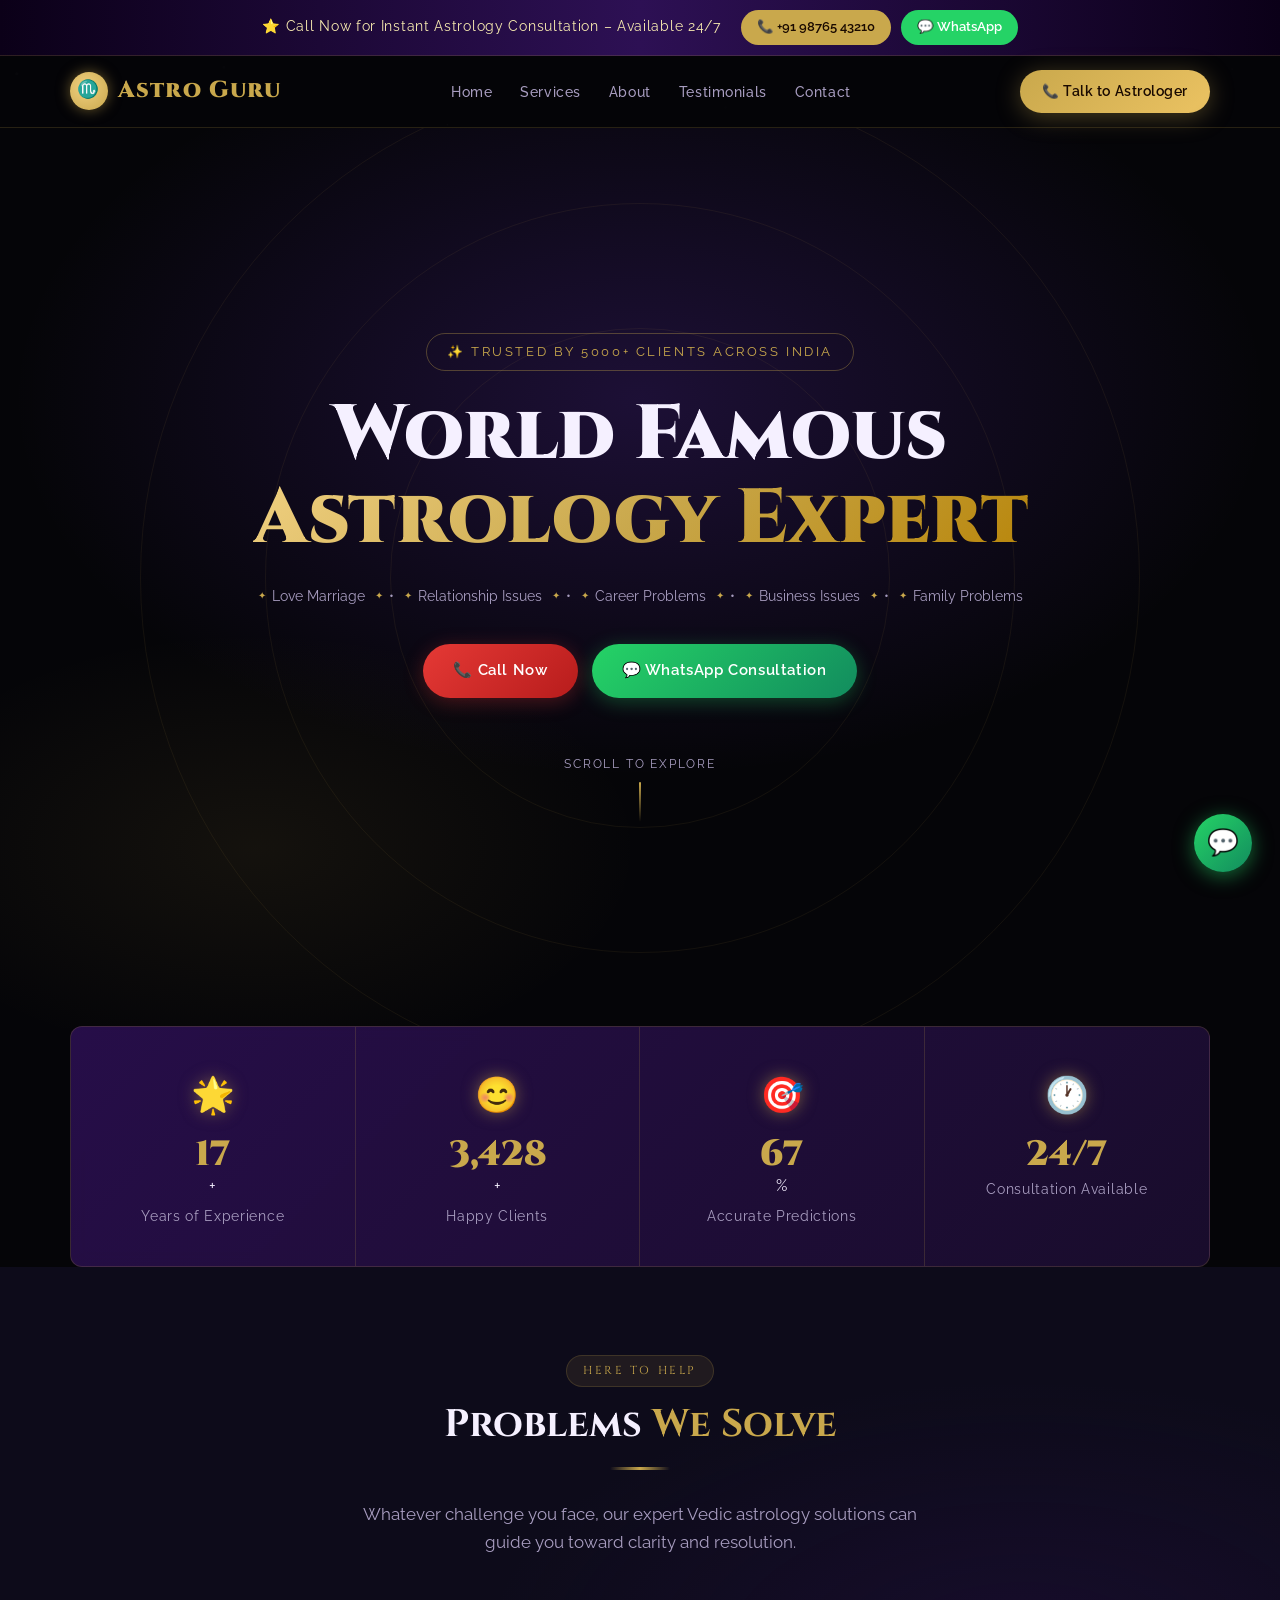
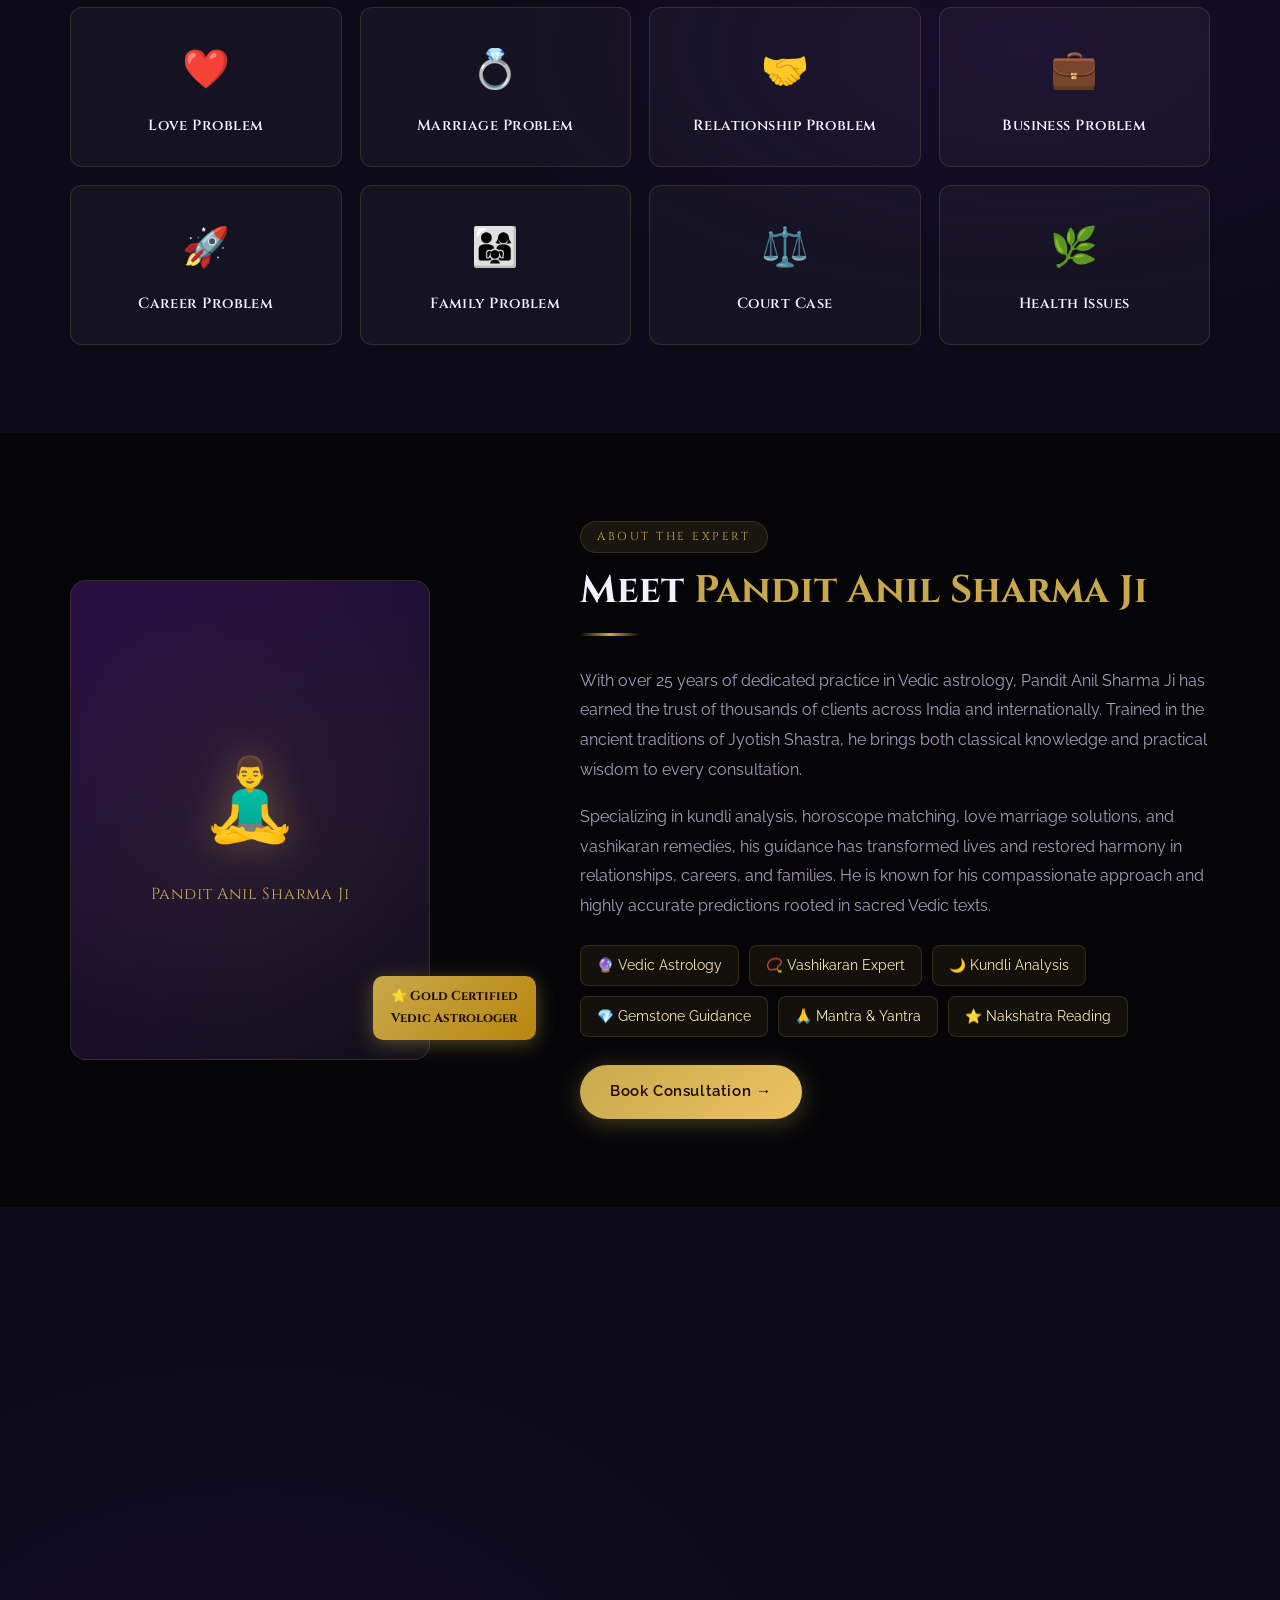
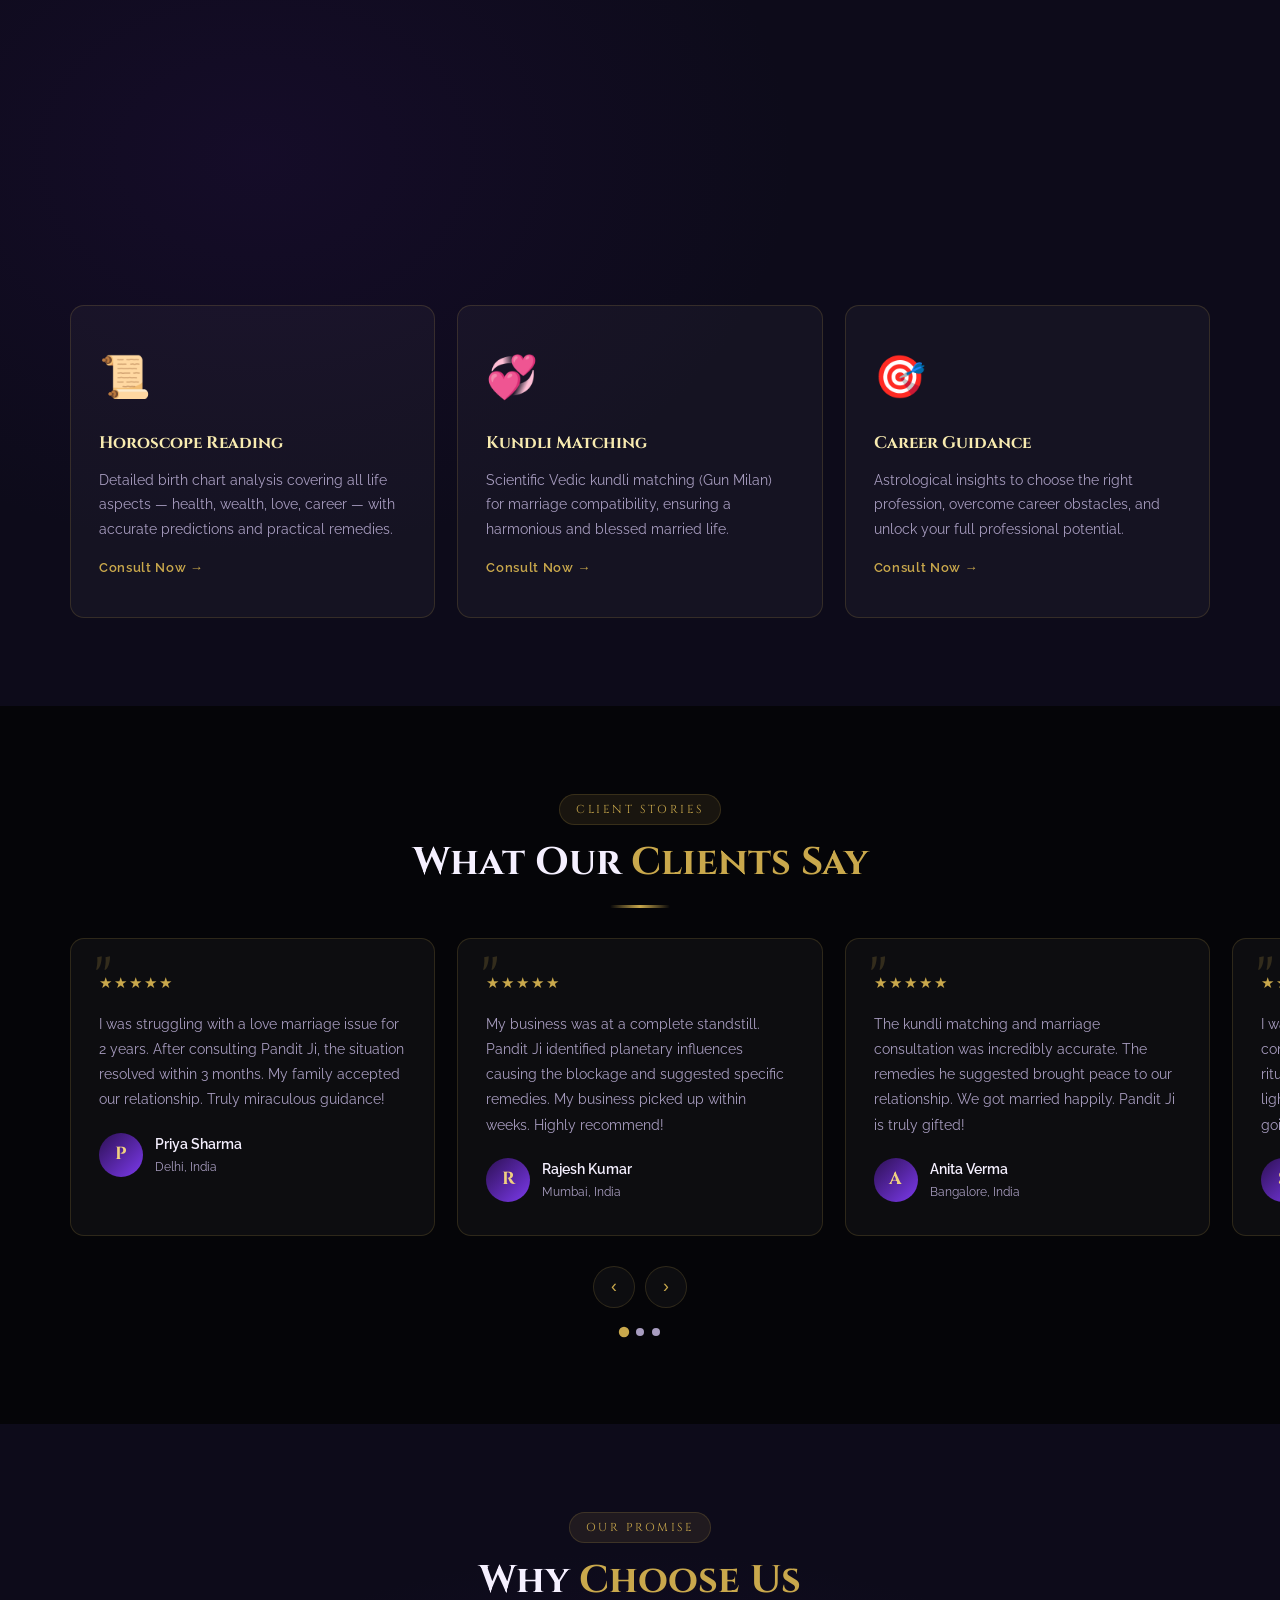
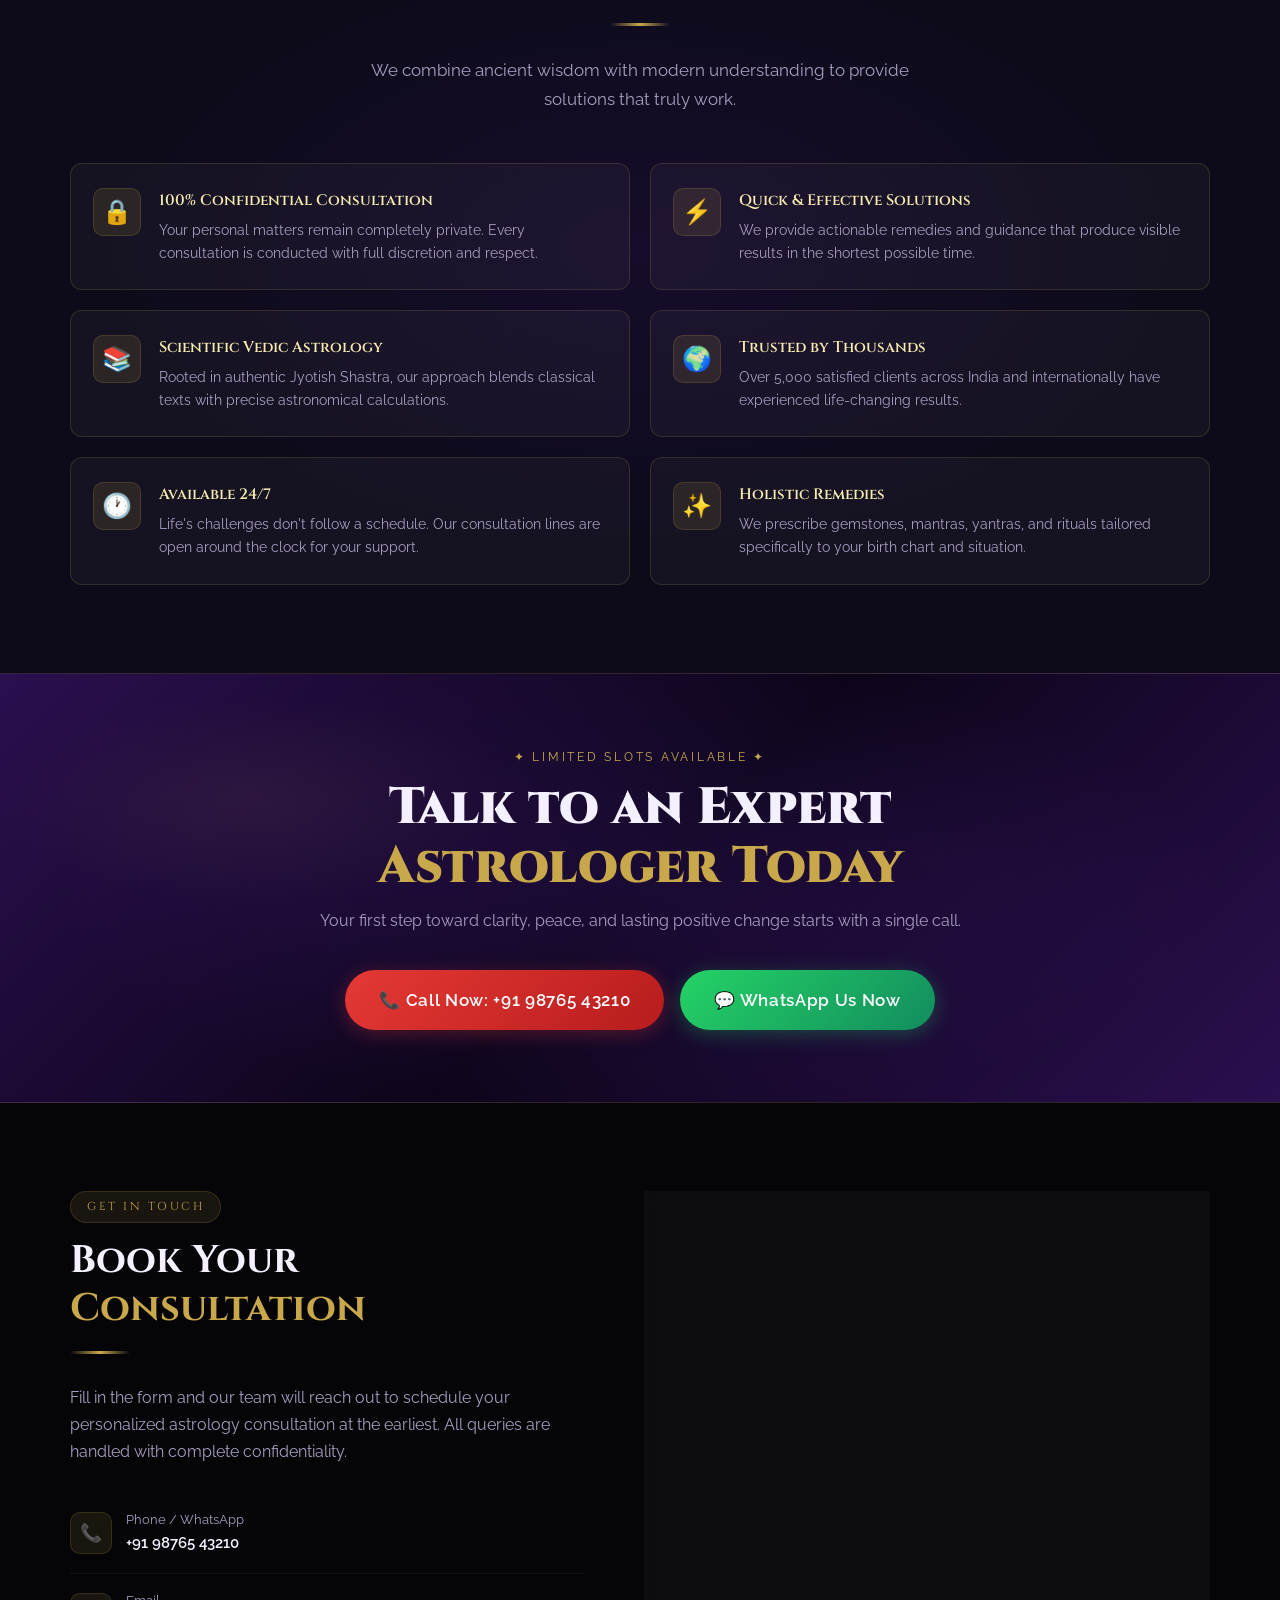
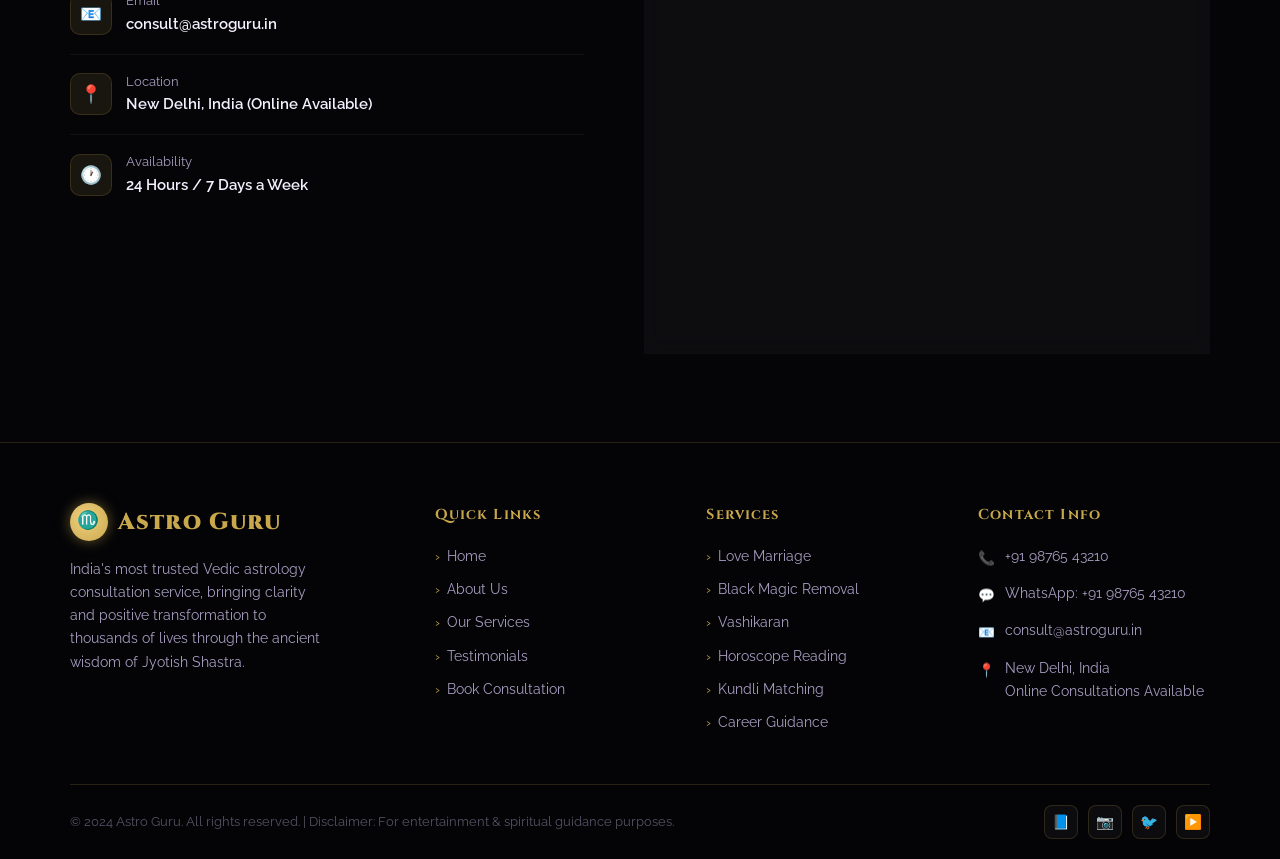
<file: astro-landing.html>
<!DOCTYPE html>
<html lang="en">

<head>
  <meta charset="UTF-8">
  <meta name="viewport" content="width=device-width, initial-scale=1.0">
  <title>Astro Guru – World Famous Astrology Expert</title>
  <link rel="preconnect" href="https://fonts.googleapis.com">
  <link
    href="https://fonts.googleapis.com/css2?family=Cinzel:wght@400;600;700;900&family=Raleway:wght@300;400;500;600&display=swap"
    rel="stylesheet">
  <style>
    /* ========== CSS VARIABLES ========== */
    :root {
      --black: #050508;
      --deep: #0d0b1a;
      --purple: #1a0d2e;
      --violet: #2d1054;
      --gold: #c9a84c;
      --gold-light: #f0d080;
      --gold-pale: #f8ebb0;
      --glow: #7c3aed;
      --white: #f5f0ff;
      --muted: #a89dc0;
      --card-bg: rgba(255, 255, 255, 0.035);
      --border: rgba(201, 168, 76, 0.18);
      --font-head: 'Cinzel', serif;
      --font-body: 'Raleway', sans-serif;
      --radius: 12px;
      --transition: 0.35s cubic-bezier(0.4, 0, 0.2, 1);
    }

    /* ========== RESET & BASE ========== */
    *,
    *::before,
    *::after {
      box-sizing: border-box;
      margin: 0;
      padding: 0;
    }

    html {
      scroll-behavior: smooth;
    }

    body {
      background: var(--black);
      color: var(--white);
      font-family: var(--font-body);
      font-weight: 400;
      line-height: 1.7;
      overflow-x: hidden;
    }

    img {
      max-width: 100%;
      display: block;
    }

    a {
      text-decoration: none;
      color: inherit;
    }

    /* ========== STARFIELD ========== */
    #stars-canvas {
      position: fixed;
      inset: 0;
      z-index: 0;
      pointer-events: none;
      opacity: 0.55;
    }

    /* ========== UTILITY ========== */
    .container {
      max-width: 1180px;
      margin: 0 auto;
      padding: 0 20px;
      position: relative;
      z-index: 2;
    }

    .section {
      padding: 88px 0;
      position: relative;
      z-index: 2;
    }

    .section-tag {
      display: inline-block;
      font-family: var(--font-head);
      font-size: 0.72rem;
      letter-spacing: 0.22em;
      text-transform: uppercase;
      color: var(--gold);
      background: rgba(201, 168, 76, 0.1);
      border: 1px solid var(--border);
      border-radius: 50px;
      padding: 5px 16px;
      margin-bottom: 14px;
    }

    .section-title {
      font-family: var(--font-head);
      font-size: clamp(1.8rem, 3vw, 2.6rem);
      font-weight: 700;
      line-height: 1.25;
      color: var(--white);
      margin-bottom: 14px;
    }

    .section-title span {
      color: var(--gold);
    }

    .section-sub {
      color: var(--muted);
      font-size: 1.05rem;
      max-width: 560px;
      margin: 0 auto 50px;
    }

    .center {
      text-align: center;
    }

    .gold {
      color: var(--gold);
    }

    /* ========== BUTTONS ========== */
    .btn {
      display: inline-flex;
      align-items: center;
      gap: 9px;
      padding: 14px 30px;
      border-radius: 50px;
      font-family: var(--font-body);
      font-size: 0.95rem;
      font-weight: 600;
      letter-spacing: 0.04em;
      cursor: pointer;
      border: none;
      transition: var(--transition);
      position: relative;
      overflow: hidden;
    }

    .btn::after {
      content: '';
      position: absolute;
      inset: 0;
      background: rgba(255, 255, 255, 0.12);
      opacity: 0;
      transition: var(--transition);
    }

    .btn:hover::after {
      opacity: 1;
    }

    .btn-gold {
      background: linear-gradient(135deg, var(--gold) 0%, #e8c060 50%, var(--gold) 100%);
      background-size: 200%;
      color: #1a0a00;
      box-shadow: 0 4px 24px rgba(201, 168, 76, 0.35);
    }

    .btn-gold:hover {
      background-position: right;
      box-shadow: 0 6px 32px rgba(201, 168, 76, 0.55);
      transform: translateY(-2px);
    }

    .btn-outline {
      background: transparent;
      border: 2px solid var(--gold);
      color: var(--gold);
    }

    .btn-outline:hover {
      background: rgba(201, 168, 76, 0.1);
      transform: translateY(-2px);
      box-shadow: 0 4px 20px rgba(201, 168, 76, 0.2);
    }

    .btn-wa {
      background: linear-gradient(135deg, #25d366, #128c5e);
      color: #fff;
      box-shadow: 0 4px 20px rgba(37, 211, 102, 0.3);
    }

    .btn-wa:hover {
      transform: translateY(-2px);
      box-shadow: 0 6px 30px rgba(37, 211, 102, 0.5);
    }

    .btn-call {
      background: linear-gradient(135deg, #e53935, #b71c1c);
      color: #fff;
      box-shadow: 0 4px 20px rgba(229, 57, 53, 0.3);
    }

    .btn-call:hover {
      transform: translateY(-2px);
      box-shadow: 0 6px 30px rgba(229, 57, 53, 0.5);
    }

    /* ========== DIVIDER ========== */
    .gold-divider {
      width: 60px;
      height: 3px;
      background: linear-gradient(90deg, transparent, var(--gold), transparent);
      margin: 18px auto 30px;
      border-radius: 4px;
    }

    /* ========== 1. TOP BAR ========== */
    #top-bar {
      background: linear-gradient(90deg, #0b0018, var(--violet), #0b0018);
      border-bottom: 1px solid var(--border);
      padding: 10px 0;
      position: relative;
      z-index: 100;
    }

    #top-bar .inner {
      display: flex;
      align-items: center;
      justify-content: center;
      gap: 20px;
      flex-wrap: wrap;
    }

    #top-bar .top-text {
      font-size: 0.88rem;
      letter-spacing: 0.05em;
      color: var(--gold-pale);
    }

    #top-bar .top-btns {
      display: flex;
      gap: 10px;
      align-items: center;
    }

    #top-bar .top-btns a {
      display: inline-flex;
      align-items: center;
      gap: 7px;
      padding: 6px 16px;
      border-radius: 50px;
      font-size: 0.83rem;
      font-weight: 600;
      transition: var(--transition);
    }

    #top-bar .tb-call {
      background: var(--gold);
      color: #1a0a00;
    }

    #top-bar .tb-call:hover {
      background: var(--gold-light);
    }

    #top-bar .tb-wa {
      background: #25d366;
      color: #fff;
    }

    #top-bar .tb-wa:hover {
      background: #1ebe5d;
    }

    /* ========== 2. NAV ========== */
    #navbar {
      position: sticky;
      top: 0;
      z-index: 999;
      background: rgba(5, 5, 8, 0.92);
      backdrop-filter: blur(18px);
      border-bottom: 1px solid var(--border);
      transition: var(--transition);
    }

    #navbar .nav-inner {
      display: flex;
      align-items: center;
      justify-content: space-between;
      padding: 14px 20px;
      max-width: 1180px;
      margin: 0 auto;
    }

    .nav-logo {
      font-family: var(--font-head);
      font-size: 1.45rem;
      font-weight: 900;
      color: var(--gold);
      letter-spacing: 0.05em;
      display: flex;
      align-items: center;
      gap: 10px;
    }

    .nav-logo .logo-icon {
      width: 38px;
      height: 38px;
      background: radial-gradient(circle at 40% 40%, var(--gold-light), var(--gold));
      border-radius: 50%;
      display: flex;
      align-items: center;
      justify-content: center;
      font-size: 1.1rem;
      color: #1a0a00;
      box-shadow: 0 0 14px rgba(201, 168, 76, 0.5);
    }

    .nav-menu {
      display: flex;
      align-items: center;
      gap: 28px;
      list-style: none;
    }

    .nav-menu a {
      font-size: 0.9rem;
      font-weight: 500;
      color: var(--muted);
      letter-spacing: 0.04em;
      transition: color var(--transition);
      position: relative;
    }

    .nav-menu a::after {
      content: '';
      position: absolute;
      bottom: -3px;
      left: 0;
      right: 0;
      height: 1px;
      background: var(--gold);
      transform: scaleX(0);
      transition: transform var(--transition);
    }

    .nav-menu a:hover {
      color: var(--gold);
    }

    .nav-menu a:hover::after {
      transform: scaleX(1);
    }

    .nav-cta {
      font-size: 0.85rem !important;
      padding: 10px 22px !important;
    }

    .hamburger {
      display: none;
      flex-direction: column;
      gap: 5px;
      cursor: pointer;
      padding: 4px;
    }

    .hamburger span {
      display: block;
      width: 24px;
      height: 2px;
      background: var(--gold);
      border-radius: 2px;
      transition: var(--transition);
    }

    .mobile-menu {
      display: none;
      flex-direction: column;
      gap: 0;
      background: rgba(13, 11, 26, 0.98);
      border-top: 1px solid var(--border);
      padding: 10px 0 16px;
    }

    .mobile-menu a {
      padding: 12px 24px;
      font-size: 0.95rem;
      color: var(--muted);
      border-bottom: 1px solid rgba(255, 255, 255, 0.04);
      transition: color var(--transition);
    }

    .mobile-menu a:hover {
      color: var(--gold);
    }

    .mobile-menu.open {
      display: flex;
    }

    /* ========== 3. HERO ========== */
    #hero {
      min-height: 100vh;
      display: flex;
      align-items: center;
      justify-content: center;
      text-align: center;
      position: relative;
      z-index: 2;
      overflow: hidden;
      padding: 80px 20px;
      background:
        radial-gradient(ellipse 70% 60% at 50% 30%, rgba(124, 58, 237, 0.2) 0%, transparent 70%),
        radial-gradient(ellipse 50% 40% at 20% 80%, rgba(201, 168, 76, 0.08) 0%, transparent 60%),
        var(--black);
    }

    .hero-orbit {
      position: absolute;
      border-radius: 50%;
      border: 1px solid rgba(201, 168, 76, 0.08);
      pointer-events: none;
      animation: orbit-spin 40s linear infinite;
    }

    .hero-orbit:nth-child(1) {
      width: 500px;
      height: 500px;
      top: 50%;
      left: 50%;
      transform: translate(-50%, -50%);
    }

    .hero-orbit:nth-child(2) {
      width: 750px;
      height: 750px;
      top: 50%;
      left: 50%;
      transform: translate(-50%, -50%);
      animation-duration: 65s;
      animation-direction: reverse;
    }

    .hero-orbit:nth-child(3) {
      width: 1000px;
      height: 1000px;
      top: 50%;
      left: 50%;
      transform: translate(-50%, -50%);
      animation-duration: 90s;
    }

    @keyframes orbit-spin {
      to {
        transform: translate(-50%, -50%) rotate(360deg);
      }
    }

    .hero-badge {
      display: inline-block;
      padding: 7px 20px;
      border: 1px solid rgba(201, 168, 76, 0.35);
      border-radius: 50px;
      font-size: 0.8rem;
      letter-spacing: 0.2em;
      text-transform: uppercase;
      color: var(--gold);
      margin-bottom: 22px;
      animation: fade-up 0.7s ease both;
    }

    .hero-title {
      font-family: var(--font-head);
      font-size: clamp(2.4rem, 6vw, 5rem);
      font-weight: 900;
      line-height: 1.1;
      margin-bottom: 10px;
      animation: fade-up 0.8s 0.15s ease both;
    }

    .hero-title .line1 {
      display: block;
      color: var(--white);
    }

    .hero-title .line2 {
      display: block;
      background: linear-gradient(135deg, var(--gold-light), var(--gold), #b8860b);
      -webkit-background-clip: text;
      -webkit-text-fill-color: transparent;
      background-clip: text;
    }

    .hero-problems {
      display: flex;
      flex-wrap: wrap;
      justify-content: center;
      gap: 10px 6px;
      margin: 22px 0 36px;
      animation: fade-up 0.8s 0.3s ease both;
    }

    .hero-problems span {
      font-size: 0.9rem;
      color: var(--muted);
      display: flex;
      align-items: center;
      gap: 6px;
    }

    .hero-problems span::before {
      content: '✦';
      color: var(--gold);
      font-size: 0.65rem;
    }

    .sep {
      color: rgba(201, 168, 76, 0.3);
      padding: 0 4px;
    }

    .hero-btns {
      display: flex;
      gap: 14px;
      justify-content: center;
      flex-wrap: wrap;
      animation: fade-up 0.8s 0.45s ease both;
    }

    .hero-scroll {
      margin-top: 56px;
      display: flex;
      flex-direction: column;
      align-items: center;
      gap: 8px;
      animation: fade-up 0.8s 0.6s ease both;
    }

    .hero-scroll span {
      font-size: 0.75rem;
      letter-spacing: 0.15em;
      text-transform: uppercase;
      color: var(--muted);
    }

    .scroll-dot {
      width: 2px;
      height: 40px;
      background: linear-gradient(to bottom, var(--gold), transparent);
      border-radius: 2px;
      animation: scroll-pulse 2s ease-in-out infinite;
    }

    @keyframes scroll-pulse {

      0%,
      100% {
        opacity: 0.3;
        transform: scaleY(0.6);
      }

      50% {
        opacity: 1;
        transform: scaleY(1);
      }
    }

    @keyframes fade-up {
      from {
        opacity: 0;
        transform: translateY(28px);
      }

      to {
        opacity: 1;
        transform: translateY(0);
      }
    }

    /* ========== 4. TRUST SECTION ========== */
    #trust {
      padding: 0;
      position: relative;
      z-index: 3;
      margin-top: -2px;
    }

    .trust-grid {
      display: grid;
      grid-template-columns: repeat(4, 1fr);
      gap: 0;
      background: linear-gradient(135deg, rgba(45, 16, 84, 0.85), rgba(26, 13, 46, 0.95));
      border: 1px solid var(--border);
      border-radius: var(--radius);
      overflow: hidden;
      backdrop-filter: blur(10px);
    }

    .trust-card {
      padding: 38px 24px;
      text-align: center;
      border-right: 1px solid var(--border);
      transition: background var(--transition);
    }

    .trust-card:last-child {
      border-right: none;
    }

    .trust-card:hover {
      background: rgba(201, 168, 76, 0.06);
    }

    .trust-icon {
      font-size: 2.2rem;
      margin-bottom: 12px;
      display: block;
      filter: drop-shadow(0 0 8px rgba(201, 168, 76, 0.5));
    }

    .trust-number {
      font-family: var(--font-head);
      font-size: 2.2rem;
      font-weight: 900;
      color: var(--gold);
      display: block;
      line-height: 1;
    }

    .trust-label {
      font-size: 0.85rem;
      color: var(--muted);
      margin-top: 6px;
      letter-spacing: 0.05em;
    }

    /* ========== 5. PROBLEMS ========== */
    #problems {
      background:
        radial-gradient(ellipse 60% 50% at 80% 50%, rgba(45, 16, 84, 0.3) 0%, transparent 70%),
        var(--deep);
    }

    .problems-grid {
      display: grid;
      grid-template-columns: repeat(4, 1fr);
      gap: 18px;
    }

    .problem-card {
      background: var(--card-bg);
      border: 1px solid var(--border);
      border-radius: var(--radius);
      padding: 28px 20px;
      text-align: center;
      transition: var(--transition);
      cursor: default;
      position: relative;
      overflow: hidden;
    }

    .problem-card::before {
      content: '';
      position: absolute;
      top: 0;
      left: 50%;
      transform: translateX(-50%);
      width: 80%;
      height: 1px;
      background: linear-gradient(90deg, transparent, var(--gold), transparent);
      opacity: 0;
      transition: var(--transition);
    }

    .problem-card:hover {
      border-color: rgba(201, 168, 76, 0.5);
      background: rgba(201, 168, 76, 0.07);
      transform: translateY(-5px);
      box-shadow: 0 16px 40px rgba(0, 0, 0, 0.4);
    }

    .problem-card:hover::before {
      opacity: 1;
    }

    .problem-icon {
      font-size: 2.4rem;
      margin-bottom: 12px;
      display: block;
    }

    .problem-name {
      font-family: var(--font-head);
      font-size: 0.92rem;
      font-weight: 600;
      color: var(--white);
      letter-spacing: 0.03em;
    }

    /* ========== 6. ABOUT ========== */
    #about {
      background: var(--black);
    }

    .about-wrap {
      display: grid;
      grid-template-columns: 1fr 1.4fr;
      gap: 60px;
      align-items: center;
    }

    .about-img-wrap {
      position: relative;
    }

    .about-img-frame {
      width: 100%;
      aspect-ratio: 3/4;
      max-width: 360px;
      background: linear-gradient(145deg, rgba(45, 16, 84, 0.8), rgba(13, 11, 26, 0.9));
      border: 1px solid var(--border);
      border-radius: 16px;
      display: flex;
      flex-direction: column;
      align-items: center;
      justify-content: center;
      gap: 14px;
      position: relative;
      overflow: hidden;
    }

    .about-img-frame::before {
      content: '';
      position: absolute;
      inset: -40%;
      background: radial-gradient(circle, rgba(201, 168, 76, 0.1) 0%, transparent 65%);
    }

    .about-avatar {
      font-size: 5rem;
      filter: drop-shadow(0 0 20px rgba(201, 168, 76, 0.4));
    }

    .about-name-tag {
      font-family: var(--font-head);
      font-size: 1rem;
      color: var(--gold);
      letter-spacing: 0.05em;
    }

    .about-img-badge {
      position: absolute;
      bottom: 20px;
      right: -16px;
      background: linear-gradient(135deg, var(--gold), #b8860b);
      color: #1a0a00;
      padding: 10px 18px;
      border-radius: 10px;
      font-family: var(--font-head);
      font-size: 0.8rem;
      font-weight: 700;
      text-align: center;
      box-shadow: 0 4px 20px rgba(201, 168, 76, 0.4);
    }

    .about-text .section-title {
      text-align: left;
    }

    .about-text .gold-divider {
      margin-left: 0;
    }

    .about-desc {
      color: var(--muted);
      line-height: 1.85;
      margin-bottom: 18px;
    }

    .about-feats {
      display: flex;
      flex-wrap: wrap;
      gap: 10px;
      margin-top: 24px;
    }

    .about-feat {
      background: rgba(201, 168, 76, 0.08);
      border: 1px solid var(--border);
      border-radius: 8px;
      padding: 8px 16px;
      font-size: 0.85rem;
      color: var(--gold-pale);
    }

    /* ========== 7. SERVICES ========== */
    #services {
      background:
        radial-gradient(ellipse 70% 60% at 20% 50%, rgba(45, 16, 84, 0.25) 0%, transparent 60%),
        var(--deep);
    }

    .services-grid {
      display: grid;
      grid-template-columns: repeat(3, 1fr);
      gap: 22px;
    }

    .service-card {
      background: var(--card-bg);
      border: 1px solid var(--border);
      border-radius: 14px;
      padding: 36px 28px;
      transition: var(--transition);
      position: relative;
      overflow: hidden;
    }

    .service-card::after {
      content: '';
      position: absolute;
      inset: 0;
      background: linear-gradient(135deg, rgba(201, 168, 76, 0.06) 0%, transparent 60%);
      opacity: 0;
      transition: var(--transition);
    }

    .service-card:hover {
      transform: translateY(-6px);
      border-color: rgba(201, 168, 76, 0.45);
      box-shadow: 0 20px 50px rgba(0, 0, 0, 0.45), 0 0 30px rgba(201, 168, 76, 0.08);
    }

    .service-card:hover::after {
      opacity: 1;
    }

    .service-icon {
      font-size: 2.6rem;
      margin-bottom: 16px;
      display: block;
    }

    .service-title {
      font-family: var(--font-head);
      font-size: 1.05rem;
      font-weight: 700;
      color: var(--gold-pale);
      margin-bottom: 10px;
    }

    .service-desc {
      font-size: 0.88rem;
      color: var(--muted);
      line-height: 1.75;
    }

    .service-link {
      display: inline-flex;
      align-items: center;
      gap: 6px;
      margin-top: 16px;
      font-size: 0.82rem;
      font-weight: 600;
      color: var(--gold);
      letter-spacing: 0.05em;
      transition: gap var(--transition);
    }

    .service-card:hover .service-link {
      gap: 10px;
    }

    /* ========== 8. TESTIMONIALS ========== */
    #testimonials {
      background: var(--black);
      overflow: hidden;
    }

    .testi-track-wrap {
      position: relative;
    }

    .testi-track {
      display: flex;
      gap: 22px;
      transition: transform 0.5s cubic-bezier(0.4, 0, 0.2, 1);
      will-change: transform;
    }

    .testi-card {
      flex: 0 0 calc((100% - 44px) / 3);
      background: var(--card-bg);
      border: 1px solid var(--border);
      border-radius: 14px;
      padding: 32px 28px;
      position: relative;
    }

    .testi-card::before {
      content: '"';
      position: absolute;
      top: 12px;
      left: 22px;
      font-family: var(--font-head);
      font-size: 4rem;
      color: var(--gold);
      opacity: 0.2;
      line-height: 1;
    }

    .testi-stars {
      color: var(--gold);
      font-size: 0.95rem;
      margin-bottom: 14px;
      letter-spacing: 2px;
    }

    .testi-text {
      font-size: 0.9rem;
      color: var(--muted);
      line-height: 1.75;
      margin-bottom: 20px;
    }

    .testi-author {
      display: flex;
      align-items: center;
      gap: 12px;
    }

    .testi-avatar {
      width: 44px;
      height: 44px;
      border-radius: 50%;
      background: linear-gradient(135deg, var(--violet), var(--glow));
      display: flex;
      align-items: center;
      justify-content: center;
      font-family: var(--font-head);
      font-weight: 700;
      font-size: 1.1rem;
      color: var(--gold-light);
      flex-shrink: 0;
    }

    .testi-name {
      font-weight: 600;
      font-size: 0.9rem;
      color: var(--white);
    }

    .testi-location {
      font-size: 0.78rem;
      color: var(--muted);
    }

    .testi-controls {
      display: flex;
      justify-content: center;
      gap: 10px;
      margin-top: 30px;
    }

    .testi-btn {
      width: 42px;
      height: 42px;
      border-radius: 50%;
      background: var(--card-bg);
      border: 1px solid var(--border);
      color: var(--gold);
      font-size: 1.1rem;
      cursor: pointer;
      display: flex;
      align-items: center;
      justify-content: center;
      transition: var(--transition);
    }

    .testi-btn:hover {
      background: rgba(201, 168, 76, 0.15);
      border-color: var(--gold);
    }

    .testi-dots {
      display: flex;
      gap: 8px;
      align-items: center;
      margin-top: 20px;
      justify-content: center;
    }

    .testi-dot {
      width: 8px;
      height: 8px;
      border-radius: 50%;
      background: var(--muted);
      cursor: pointer;
      transition: var(--transition);
    }

    .testi-dot.active {
      background: var(--gold);
      transform: scale(1.3);
    }

    /* ========== 9. WHY CHOOSE ========== */
    #why {
      background:
        radial-gradient(ellipse 60% 50% at 50% 50%, rgba(45, 16, 84, 0.3) 0%, transparent 70%),
        var(--deep);
    }

    .why-grid {
      display: grid;
      grid-template-columns: repeat(2, 1fr);
      gap: 20px;
    }

    .why-item {
      display: flex;
      gap: 18px;
      align-items: flex-start;
      background: var(--card-bg);
      border: 1px solid var(--border);
      border-radius: 12px;
      padding: 24px 22px;
      transition: var(--transition);
    }

    .why-item:hover {
      border-color: rgba(201, 168, 76, 0.4);
      background: rgba(201, 168, 76, 0.05);
      transform: translateX(4px);
    }

    .why-icon-wrap {
      width: 48px;
      height: 48px;
      background: rgba(201, 168, 76, 0.12);
      border: 1px solid var(--border);
      border-radius: 10px;
      display: flex;
      align-items: center;
      justify-content: center;
      font-size: 1.5rem;
      flex-shrink: 0;
    }

    .why-title {
      font-family: var(--font-head);
      font-size: 0.95rem;
      font-weight: 600;
      color: var(--gold-pale);
      margin-bottom: 5px;
    }

    .why-desc {
      font-size: 0.85rem;
      color: var(--muted);
    }

    /* ========== 10. CTA BANNER ========== */
    #cta-banner {
      background:
        linear-gradient(135deg, rgba(45, 16, 84, 0.95) 0%, rgba(13, 5, 26, 0.98) 50%, rgba(45, 16, 84, 0.95) 100%);
      border-top: 1px solid var(--border);
      border-bottom: 1px solid var(--border);
      padding: 72px 20px;
      text-align: center;
      position: relative;
      overflow: hidden;
    }

    #cta-banner::before {
      content: '';
      position: absolute;
      inset: 0;
      background:
        radial-gradient(ellipse 70% 80% at 50% 50%, rgba(124, 58, 237, 0.12) 0%, transparent 65%),
        radial-gradient(ellipse 40% 50% at 20% 30%, rgba(201, 168, 76, 0.07) 0%, transparent 50%);
      pointer-events: none;
    }

    .cta-label {
      font-size: 0.78rem;
      letter-spacing: 0.22em;
      text-transform: uppercase;
      color: var(--gold);
      margin-bottom: 12px;
    }

    .cta-title {
      font-family: var(--font-head);
      font-size: clamp(2rem, 4vw, 3.2rem);
      font-weight: 900;
      color: var(--white);
      margin-bottom: 10px;
      line-height: 1.15;
    }

    .cta-title span {
      color: var(--gold);
    }

    .cta-sub {
      color: var(--muted);
      margin-bottom: 36px;
    }

    .cta-btns {
      display: flex;
      gap: 16px;
      justify-content: center;
      flex-wrap: wrap;
    }

    /* ========== 11. CONTACT FORM ========== */
    #contact {
      background: var(--black);
    }

    .contact-wrap {
      display: grid;
      grid-template-columns: 1fr 1.1fr;
      gap: 60px;
      align-items: start;
    }

    .contact-info {}

    .contact-info .section-title {
      text-align: left;
    }

    .contact-info .gold-divider {
      margin-left: 0;
    }

    .contact-info p {
      color: var(--muted);
      margin-bottom: 28px;
    }

    .contact-detail {
      display: flex;
      align-items: center;
      gap: 14px;
      padding: 16px 0;
      border-bottom: 1px solid rgba(255, 255, 255, 0.05);
    }

    .contact-detail:last-child {
      border-bottom: none;
    }

    .cd-icon {
      width: 42px;
      height: 42px;
      background: rgba(201, 168, 76, 0.1);
      border: 1px solid var(--border);
      border-radius: 10px;
      display: flex;
      align-items: center;
      justify-content: center;
      font-size: 1.1rem;
    }

    .cd-label {
      font-size: 0.8rem;
      color: var(--muted);
    }

    .cd-value {
      font-weight: 600;
      color: var(--white);
      font-size: 0.95rem;
    }

    .form-card {
      background: var(--card-bg);
      border: 1px solid var(--border);
      border-radius: 16px;
      padding: 40px 36px;
      backdrop-filter: blur(10px);
    }

    .form-card h3 {
      font-family: var(--font-head);
      font-size: 1.3rem;
      color: var(--gold-pale);
      margin-bottom: 24px;
      text-align: center;
    }

    .form-group {
      margin-bottom: 18px;
    }

    .form-group label {
      display: block;
      font-size: 0.82rem;
      font-weight: 600;
      color: var(--muted);
      letter-spacing: 0.05em;
      margin-bottom: 7px;
    }

    .form-group input,
    .form-group select,
    .form-group textarea {
      width: 100%;
      background: rgba(255, 255, 255, 0.04);
      border: 1px solid rgba(201, 168, 76, 0.2);
      border-radius: 8px;
      padding: 13px 16px;
      color: var(--white);
      font-family: var(--font-body);
      font-size: 0.92rem;
      transition: border-color var(--transition), box-shadow var(--transition);
      outline: none;
      -webkit-appearance: none;
    }

    .form-group select {
      cursor: pointer;
    }

    .form-group textarea {
      height: 100px;
      resize: vertical;
    }

    .form-group input:focus,
    .form-group select:focus,
    .form-group textarea:focus {
      border-color: var(--gold);
      box-shadow: 0 0 0 3px rgba(201, 168, 76, 0.1);
    }

    .form-group input::placeholder,
    .form-group textarea::placeholder {
      color: rgba(168, 157, 192, 0.5);
    }

    .form-submit {
      width: 100%;
      padding: 16px;
      font-size: 1rem;
      font-family: var(--font-head);
      letter-spacing: 0.06em;
      margin-top: 6px;
    }

    .form-privacy {
      text-align: center;
      font-size: 0.75rem;
      color: rgba(168, 157, 192, 0.5);
      margin-top: 14px;
    }

    /* ========== FOOTER ========== */
    footer {
      background: rgba(5, 5, 8, 0.98);
      border-top: 1px solid var(--border);
      padding: 60px 0 0;
      position: relative;
      z-index: 2;
    }

    .footer-grid {
      display: grid;
      grid-template-columns: 1.4fr 1fr 1fr 1fr;
      gap: 40px;
      padding-bottom: 40px;
    }

    .footer-brand .nav-logo {
      margin-bottom: 16px;
    }

    .footer-brand p {
      font-size: 0.85rem;
      color: var(--muted);
      line-height: 1.7;
      max-width: 260px;
    }

    .footer-col h4 {
      font-family: var(--font-head);
      font-size: 0.9rem;
      color: var(--gold);
      letter-spacing: 0.08em;
      margin-bottom: 18px;
    }

    .footer-col ul {
      list-style: none;
    }

    .footer-col ul li {
      margin-bottom: 10px;
    }

    .footer-col ul li a {
      font-size: 0.85rem;
      color: var(--muted);
      transition: color var(--transition);
      display: flex;
      align-items: center;
      gap: 7px;
    }

    .footer-col ul li a::before {
      content: '›';
      color: var(--gold);
    }

    .footer-col ul li a:hover {
      color: var(--gold-pale);
    }

    .footer-contact-item {
      display: flex;
      align-items: flex-start;
      gap: 10px;
      margin-bottom: 12px;
      font-size: 0.85rem;
      color: var(--muted);
    }

    .footer-contact-item span:first-child {
      color: var(--gold);
      flex-shrink: 0;
      margin-top: 2px;
    }

    .footer-bottom {
      border-top: 1px solid var(--border);
      padding: 20px 0;
      display: flex;
      align-items: center;
      justify-content: space-between;
      flex-wrap: wrap;
      gap: 12px;
    }

    .footer-bottom p {
      font-size: 0.8rem;
      color: rgba(168, 157, 192, 0.5);
    }

    .footer-socials {
      display: flex;
      gap: 10px;
    }

    .footer-social {
      width: 34px;
      height: 34px;
      border-radius: 8px;
      background: var(--card-bg);
      border: 1px solid var(--border);
      display: flex;
      align-items: center;
      justify-content: center;
      font-size: 0.9rem;
      transition: var(--transition);
      cursor: pointer;
    }

    .footer-social:hover {
      background: rgba(201, 168, 76, 0.15);
      border-color: var(--gold);
    }

    /* ========== SUCCESS MODAL ========== */
    .modal-overlay {
      display: none;
      position: fixed;
      inset: 0;
      background: rgba(0, 0, 0, 0.75);
      z-index: 9999;
      align-items: center;
      justify-content: center;
      backdrop-filter: blur(6px);
    }

    .modal-overlay.show {
      display: flex;
    }

    .modal-box {
      background: linear-gradient(145deg, var(--purple), var(--deep));
      border: 1px solid var(--border);
      border-radius: 18px;
      padding: 48px 40px;
      max-width: 420px;
      width: 90%;
      text-align: center;
      animation: modal-pop 0.4s cubic-bezier(0.34, 1.56, 0.64, 1) both;
    }

    @keyframes modal-pop {
      from {
        opacity: 0;
        transform: scale(0.8);
      }

      to {
        opacity: 1;
        transform: scale(1);
      }
    }

    .modal-icon {
      font-size: 3.5rem;
      margin-bottom: 16px;
    }

    .modal-box h3 {
      font-family: var(--font-head);
      font-size: 1.5rem;
      color: var(--gold);
      margin-bottom: 10px;
    }

    .modal-box p {
      color: var(--muted);
      margin-bottom: 28px;
    }

    /* ========== SCROLL ANIMATION ========== */
    .reveal {
      opacity: 0;
      transform: translateY(30px);
      transition: opacity 0.65s ease, transform 0.65s ease;
    }

    .reveal.visible {
      opacity: 1;
      transform: translateY(0);
    }

    /* ========== FLOATING WA BUTTON ========== */
    .float-wa {
      position: fixed;
      bottom: 28px;
      right: 28px;
      z-index: 9000;
      width: 58px;
      height: 58px;
      background: linear-gradient(135deg, #25d366, #128c5e);
      border-radius: 50%;
      display: flex;
      align-items: center;
      justify-content: center;
      font-size: 1.6rem;
      box-shadow: 0 4px 20px rgba(37, 211, 102, 0.5);
      cursor: pointer;
      animation: float-pulse 3s ease-in-out infinite;
      text-decoration: none;
      color: #fff;
    }

    @keyframes float-pulse {

      0%,
      100% {
        box-shadow: 0 4px 20px rgba(37, 211, 102, 0.5), 0 0 0 0 rgba(37, 211, 102, 0.4);
      }

      50% {
        box-shadow: 0 6px 30px rgba(37, 211, 102, 0.6), 0 0 0 12px rgba(37, 211, 102, 0);
      }
    }

    /* ========== RESPONSIVE ========== */
    @media(max-width: 1024px) {
      .trust-grid {
        grid-template-columns: repeat(2, 1fr);
      }

      .trust-card:nth-child(2) {
        border-right: none;
      }

      .trust-card:nth-child(3) {
        border-top: 1px solid var(--border);
      }

      .trust-card:nth-child(4) {
        border-top: 1px solid var(--border);
        border-right: none;
      }

      .problems-grid {
        grid-template-columns: repeat(4, 1fr);
      }

      .services-grid {
        grid-template-columns: repeat(2, 1fr);
      }

      .footer-grid {
        grid-template-columns: repeat(2, 1fr);
      }

      .contact-wrap {
        gap: 40px;
      }
    }

    @media(max-width: 768px) {

      .nav-menu,
      .nav-cta {
        display: none;
      }

      .hamburger {
        display: flex;
      }

      .section {
        padding: 64px 0;
      }

      .about-wrap {
        grid-template-columns: 1fr;
      }

      .about-img-frame {
        max-width: 260px;
        margin: 0 auto;
      }

      .contact-wrap {
        grid-template-columns: 1fr;
      }

      .problems-grid {
        grid-template-columns: repeat(2, 1fr);
      }

      .why-grid {
        grid-template-columns: 1fr;
      }

      .testi-card {
        flex: 0 0 calc(100% - 22px);
      }

      .footer-grid {
        grid-template-columns: 1fr;
      }

      .footer-bottom {
        flex-direction: column;
        text-align: center;
      }
    }

    @media(max-width: 600px) {
      .trust-grid {
        grid-template-columns: repeat(2, 1fr);
      }

      .services-grid {
        grid-template-columns: 1fr;
      }

      .form-card {
        padding: 28px 20px;
      }

      .hero-btns .btn {
        padding: 12px 22px;
        font-size: 0.88rem;
      }
    }

    @media(max-width: 480px) {
      .problems-grid {
        grid-template-columns: repeat(2, 1fr);
      }

      #top-bar .inner {
        gap: 10px;
      }

      #top-bar .top-text {
        font-size: 0.78rem;
      }
    }
  </style>
</head>

<body>

  <!-- STARFIELD CANVAS -->
  <canvas id="stars-canvas"></canvas>

  <!-- ===== 1. TOP BAR ===== -->
  <div id="top-bar">
    <div class="inner">
      <span class="top-text">⭐ Call Now for Instant Astrology Consultation – Available 24/7</span>
      <div class="top-btns">
        <a href="tel:+919876543210" class="tb-call">📞 +91 98765 43210</a>
        <a href="https://wa.me/919876543210" target="_blank" class="tb-wa">💬 WhatsApp</a>
      </div>
    </div>
  </div>

  <!-- ===== 2. NAVBAR ===== -->
  <nav id="navbar">
    <div class="nav-inner">
      <a href="#hero" class="nav-logo">
        <span class="logo-icon">♏</span> Astro Guru
      </a>
      <ul class="nav-menu" id="navMenu">
        <li><a href="#hero">Home</a></li>
        <li><a href="#services">Services</a></li>
        <li><a href="#about">About</a></li>
        <li><a href="#testimonials">Testimonials</a></li>
        <li><a href="#contact">Contact</a></li>
      </ul>
      <a href="tel:+919876543210" class="btn btn-gold nav-cta">📞 Talk to Astrologer</a>
      <div class="hamburger" id="hamburger" onclick="toggleMenu()">
        <span></span><span></span><span></span>
      </div>
    </div>
    <div class="mobile-menu" id="mobileMenu">
      <a href="#hero" onclick="closeMenu()">Home</a>
      <a href="#services" onclick="closeMenu()">Services</a>
      <a href="#about" onclick="closeMenu()">About</a>
      <a href="#testimonials" onclick="closeMenu()">Testimonials</a>
      <a href="#contact" onclick="closeMenu()">Contact</a>
      <a href="tel:+919876543210" style="color:var(--gold);font-weight:700;">📞 Talk to Astrologer</a>
    </div>
  </nav>

  <!-- ===== 3. HERO ===== -->
  <section id="hero">
    <div class="hero-orbit"></div>
    <div class="hero-orbit"></div>
    <div class="hero-orbit"></div>
    <div class="container" style="position:relative;z-index:3;">
      <div class="hero-badge">✨ Trusted by 5000+ Clients Across India</div>
      <h1 class="hero-title">
        <span class="line1">World Famous</span>
        <span class="line2">Astrology Expert</span>
      </h1>
      <div class="hero-problems">
        <span>Love Marriage</span>
        <span class="sep">•</span>
        <span>Relationship Issues</span>
        <span class="sep">•</span>
        <span>Career Problems</span>
        <span class="sep">•</span>
        <span>Business Issues</span>
        <span class="sep">•</span>
        <span>Family Problems</span>
      </div>
      <div class="hero-btns">
        <a href="tel:+919876543210" class="btn btn-call">📞 Call Now</a>
        <a href="https://wa.me/919876543210" target="_blank" class="btn btn-wa">💬 WhatsApp Consultation</a>
      </div>
      <div class="hero-scroll">
        <span>Scroll to Explore</span>
        <div class="scroll-dot"></div>
      </div>
    </div>
  </section>

  <!-- ===== 4. TRUST ===== -->
  <section id="trust">
    <div class="container">
      <div class="trust-grid reveal">
        <div class="trust-card">
          <span class="trust-icon">🌟</span>
          <span class="trust-number" data-count="25">0</span>+
          <div class="trust-label">Years of Experience</div>
        </div>
        <div class="trust-card">
          <span class="trust-icon">😊</span>
          <span class="trust-number" data-count="5000">0</span>+
          <div class="trust-label">Happy Clients</div>
        </div>
        <div class="trust-card">
          <span class="trust-icon">🎯</span>
          <span class="trust-number" data-count="98">0</span>%
          <div class="trust-label">Accurate Predictions</div>
        </div>
        <div class="trust-card">
          <span class="trust-icon">🕐</span>
          <span class="trust-number">24/7</span>
          <div class="trust-label">Consultation Available</div>
        </div>
      </div>
    </div>
  </section>

  <!-- ===== 5. PROBLEMS ===== -->
  <section id="problems" class="section">
    <div class="container">
      <div class="center reveal">
        <span class="section-tag">Here to Help</span>
        <h2 class="section-title">Problems <span>We Solve</span></h2>
        <div class="gold-divider"></div>
        <p class="section-sub">Whatever challenge you face, our expert Vedic astrology solutions can guide you toward
          clarity and resolution.</p>
      </div>
      <div class="problems-grid">
        <div class="problem-card reveal"><span class="problem-icon">❤️</span>
          <div class="problem-name">Love Problem</div>
        </div>
        <div class="problem-card reveal"><span class="problem-icon">💍</span>
          <div class="problem-name">Marriage Problem</div>
        </div>
        <div class="problem-card reveal"><span class="problem-icon">🤝</span>
          <div class="problem-name">Relationship Problem</div>
        </div>
        <div class="problem-card reveal"><span class="problem-icon">💼</span>
          <div class="problem-name">Business Problem</div>
        </div>
        <div class="problem-card reveal"><span class="problem-icon">🚀</span>
          <div class="problem-name">Career Problem</div>
        </div>
        <div class="problem-card reveal"><span class="problem-icon">👨‍👩‍👧</span>
          <div class="problem-name">Family Problem</div>
        </div>
        <div class="problem-card reveal"><span class="problem-icon">⚖️</span>
          <div class="problem-name">Court Case</div>
        </div>
        <div class="problem-card reveal"><span class="problem-icon">🌿</span>
          <div class="problem-name">Health Issues</div>
        </div>
      </div>
    </div>
  </section>

  <!-- ===== 6. ABOUT ===== -->
  <section id="about" class="section">
    <div class="container">
      <div class="about-wrap">
        <div class="about-img-wrap reveal">
          <div class="about-img-frame">
            <div class="about-avatar">🧘‍♂️</div>
            <div class="about-name-tag">Pandit Anil Sharma Ji</div>
          </div>
          <div class="about-img-badge">⭐ Gold Certified<br>Vedic Astrologer</div>
        </div>
        <div class="about-text reveal">
          <span class="section-tag">About the Expert</span>
          <h2 class="section-title">Meet <span>Pandit Anil Sharma Ji</span></h2>
          <div class="gold-divider"></div>
          <p class="about-desc">
            With over 25 years of dedicated practice in Vedic astrology, Pandit Anil Sharma Ji has earned the trust of
            thousands of clients across India and internationally. Trained in the ancient traditions of Jyotish Shastra,
            he brings both classical knowledge and practical wisdom to every consultation.
          </p>
          <p class="about-desc">
            Specializing in kundli analysis, horoscope matching, love marriage solutions, and vashikaran remedies, his
            guidance has transformed lives and restored harmony in relationships, careers, and families. He is known for
            his compassionate approach and highly accurate predictions rooted in sacred Vedic texts.
          </p>
          <div class="about-feats">
            <span class="about-feat">🔮 Vedic Astrology</span>
            <span class="about-feat">📿 Vashikaran Expert</span>
            <span class="about-feat">🌙 Kundli Analysis</span>
            <span class="about-feat">💎 Gemstone Guidance</span>
            <span class="about-feat">🙏 Mantra & Yantra</span>
            <span class="about-feat">⭐ Nakshatra Reading</span>
          </div>
          <div style="margin-top:28px;">
            <a href="#contact" class="btn btn-gold">Book Consultation →</a>
          </div>
        </div>
      </div>
    </div>
  </section>

  <!-- ===== 7. SERVICES ===== -->
  <section id="services" class="section">
    <div class="container">
      <div class="center reveal">
        <span class="section-tag">Our Specializations</span>
        <h2 class="section-title">Expert <span>Astrology Services</span></h2>
        <div class="gold-divider"></div>
        <p class="section-sub">Comprehensive Vedic solutions crafted with precision, compassion, and decades of
          spiritual knowledge.</p>
      </div>
      <div class="services-grid">
        <div class="service-card reveal">
          <span class="service-icon">❤️‍🔥</span>
          <div class="service-title">Love Marriage Specialist</div>
          <p class="service-desc">Resolve inter-caste or inter-religion marriage opposition. Get family acceptance and
            blessings for your love union through ancient Vedic rituals.</p>
          <span class="service-link">Consult Now →</span>
        </div>
        <div class="service-card reveal">
          <span class="service-icon">🛡️</span>
          <div class="service-title">Black Magic Removal</div>
          <p class="service-desc">Powerful protection and removal of negative energies, evil eye, and black magic spells
            that are blocking your progress and happiness.</p>
          <span class="service-link">Consult Now →</span>
        </div>
        <div class="service-card reveal">
          <span class="service-icon">🌀</span>
          <div class="service-title">Vashikaran Specialist</div>
          <p class="service-desc">Authentic Vedic vashikaran techniques to resolve love, relationship, and family issues
            with positive spiritual energy and intention.</p>
          <span class="service-link">Consult Now →</span>
        </div>
        <div class="service-card reveal">
          <span class="service-icon">📜</span>
          <div class="service-title">Horoscope Reading</div>
          <p class="service-desc">Detailed birth chart analysis covering all life aspects — health, wealth, love, career
            — with accurate predictions and practical remedies.</p>
          <span class="service-link">Consult Now →</span>
        </div>
        <div class="service-card reveal">
          <span class="service-icon">💞</span>
          <div class="service-title">Kundli Matching</div>
          <p class="service-desc">Scientific Vedic kundli matching (Gun Milan) for marriage compatibility, ensuring a
            harmonious and blessed married life.</p>
          <span class="service-link">Consult Now →</span>
        </div>
        <div class="service-card reveal">
          <span class="service-icon">🎯</span>
          <div class="service-title">Career Guidance</div>
          <p class="service-desc">Astrological insights to choose the right profession, overcome career obstacles, and
            unlock your full professional potential.</p>
          <span class="service-link">Consult Now →</span>
        </div>
      </div>
    </div>
  </section>

  <!-- ===== 8. TESTIMONIALS ===== -->
  <section id="testimonials" class="section">
    <div class="container">
      <div class="center reveal">
        <span class="section-tag">Client Stories</span>
        <h2 class="section-title">What Our <span>Clients Say</span></h2>
        <div class="gold-divider"></div>
      </div>
      <div class="testi-track-wrap reveal">
        <div class="testi-track" id="testiTrack">
          <div class="testi-card">
            <div class="testi-stars">★★★★★</div>
            <p class="testi-text">I was struggling with a love marriage issue for 2 years. After consulting Pandit Ji,
              the situation resolved within 3 months. My family accepted our relationship. Truly miraculous guidance!
            </p>
            <div class="testi-author">
              <div class="testi-avatar">P</div>
              <div>
                <div class="testi-name">Priya Sharma</div>
                <div class="testi-location">Delhi, India</div>
              </div>
            </div>
          </div>
          <div class="testi-card">
            <div class="testi-stars">★★★★★</div>
            <p class="testi-text">My business was at a complete standstill. Pandit Ji identified planetary influences
              causing the blockage and suggested specific remedies. My business picked up within weeks. Highly
              recommend!</p>
            <div class="testi-author">
              <div class="testi-avatar">R</div>
              <div>
                <div class="testi-name">Rajesh Kumar</div>
                <div class="testi-location">Mumbai, India</div>
              </div>
            </div>
          </div>
          <div class="testi-card">
            <div class="testi-stars">★★★★★</div>
            <p class="testi-text">The kundli matching and marriage consultation was incredibly accurate. The remedies he
              suggested brought peace to our relationship. We got married happily. Pandit Ji is truly gifted!</p>
            <div class="testi-author">
              <div class="testi-avatar">A</div>
              <div>
                <div class="testi-name">Anita Verma</div>
                <div class="testi-location">Bangalore, India</div>
              </div>
            </div>
          </div>
          <div class="testi-card">
            <div class="testi-stars">★★★★★</div>
            <p class="testi-text">I was suffering from negative energies and constant bad luck. His black magic removal
              rituals completely changed my life. I feel lighter, more positive, and things are finally going well.</p>
            <div class="testi-author">
              <div class="testi-avatar">S</div>
              <div>
                <div class="testi-name">Suresh Mehta</div>
                <div class="testi-location">Jaipur, India</div>
              </div>
            </div>
          </div>
          <div class="testi-card">
            <div class="testi-stars">★★★★★</div>
            <p class="testi-text">Lost all hope in my career. Pandit Ji read my kundli and guided me toward the right
              path. Got promoted and a new opportunity opened up. His predictions were surprisingly accurate!</p>
            <div class="testi-author">
              <div class="testi-avatar">K</div>
              <div>
                <div class="testi-name">Kavita Singh</div>
                <div class="testi-location">Pune, India</div>
              </div>
            </div>
          </div>
        </div>
      </div>
      <div class="testi-controls">
        <button class="testi-btn" onclick="testiPrev()">‹</button>
        <button class="testi-btn" onclick="testiNext()">›</button>
      </div>
      <div class="testi-dots" id="testiDots"></div>
    </div>
  </section>

  <!-- ===== 9. WHY CHOOSE ===== -->
  <section id="why" class="section">
    <div class="container">
      <div class="center reveal">
        <span class="section-tag">Our Promise</span>
        <h2 class="section-title">Why <span>Choose Us</span></h2>
        <div class="gold-divider"></div>
        <p class="section-sub">We combine ancient wisdom with modern understanding to provide solutions that truly work.
        </p>
      </div>
      <div class="why-grid">
        <div class="why-item reveal">
          <div class="why-icon-wrap">🔒</div>
          <div>
            <div class="why-title">100% Confidential Consultation</div>
            <div class="why-desc">Your personal matters remain completely private. Every consultation is conducted with
              full discretion and respect.</div>
          </div>
        </div>
        <div class="why-item reveal">
          <div class="why-icon-wrap">⚡</div>
          <div>
            <div class="why-title">Quick & Effective Solutions</div>
            <div class="why-desc">We provide actionable remedies and guidance that produce visible results in the
              shortest possible time.</div>
          </div>
        </div>
        <div class="why-item reveal">
          <div class="why-icon-wrap">📚</div>
          <div>
            <div class="why-title">Scientific Vedic Astrology</div>
            <div class="why-desc">Rooted in authentic Jyotish Shastra, our approach blends classical texts with precise
              astronomical calculations.</div>
          </div>
        </div>
        <div class="why-item reveal">
          <div class="why-icon-wrap">🌍</div>
          <div>
            <div class="why-title">Trusted by Thousands</div>
            <div class="why-desc">Over 5,000 satisfied clients across India and internationally have experienced
              life-changing results.</div>
          </div>
        </div>
        <div class="why-item reveal">
          <div class="why-icon-wrap">🕐</div>
          <div>
            <div class="why-title">Available 24/7</div>
            <div class="why-desc">Life's challenges don't follow a schedule. Our consultation lines are open around the
              clock for your support.</div>
          </div>
        </div>
        <div class="why-item reveal">
          <div class="why-icon-wrap">✨</div>
          <div>
            <div class="why-title">Holistic Remedies</div>
            <div class="why-desc">We prescribe gemstones, mantras, yantras, and rituals tailored specifically to your
              birth chart and situation.</div>
          </div>
        </div>
      </div>
    </div>
  </section>

  <!-- ===== 10. CTA BANNER ===== -->
  <section id="cta-banner">
    <div class="container">
      <div class="cta-label">✦ Limited Slots Available ✦</div>
      <h2 class="cta-title">Talk to an Expert<br><span>Astrologer Today</span></h2>
      <p class="cta-sub">Your first step toward clarity, peace, and lasting positive change starts with a single call.
      </p>
      <div class="cta-btns">
        <a href="tel:+919876543210" class="btn btn-call" style="font-size:1.05rem;padding:16px 34px;">📞 Call Now: +91
          98765 43210</a>
        <a href="https://wa.me/919876543210" target="_blank" class="btn btn-wa"
          style="font-size:1.05rem;padding:16px 34px;">💬 WhatsApp Us Now</a>
      </div>
    </div>
  </section>

  <!-- ===== 11. CONTACT FORM ===== -->
  <section id="contact" class="section">
    <div class="container">
      <div class="contact-wrap">
        <div class="contact-info reveal">
          <span class="section-tag">Get in Touch</span>
          <h2 class="section-title">Book Your <span>Consultation</span></h2>
          <div class="gold-divider"></div>
          <p>Fill in the form and our team will reach out to schedule your personalized astrology consultation at the
            earliest. All queries are handled with complete confidentiality.</p>
          <div class="contact-detail">
            <div class="cd-icon">📞</div>
            <div>
              <div class="cd-label">Phone / WhatsApp</div>
              <div class="cd-value">+91 98765 43210</div>
            </div>
          </div>
          <div class="contact-detail">
            <div class="cd-icon">📧</div>
            <div>
              <div class="cd-label">Email</div>
              <div class="cd-value">consult@astroguru.in</div>
            </div>
          </div>
          <div class="contact-detail">
            <div class="cd-icon">📍</div>
            <div>
              <div class="cd-label">Location</div>
              <div class="cd-value">New Delhi, India (Online Available)</div>
            </div>
          </div>
          <div class="contact-detail">
            <div class="cd-icon">🕐</div>
            <div>
              <div class="cd-label">Availability</div>
              <div class="cd-value">24 Hours / 7 Days a Week</div>
            </div>
          </div>
        </div>
        <div class="form-card reveal">
          <h3>✨ Free Consultation Request</h3>
          <form id="consultForm" onsubmit="handleSubmit(event)">
            <div class="form-group">
              <label>Your Full Name *</label>
              <input type="text" placeholder="Enter your full name" required>
            </div>
            <div class="form-group">
              <label>Phone Number *</label>
              <input type="tel" placeholder="+91 XXXXX XXXXX" required>
            </div>
            <div class="form-group">
              <label>Date of Birth</label>
              <input type="date">
            </div>
            <div class="form-group">
              <label>Type of Problem *</label>
              <select required>
                <option value="" disabled selected>Select your concern</option>
                <option>Love & Relationship</option>
                <option>Marriage Issues</option>
                <option>Career & Business</option>
                <option>Family Problems</option>
                <option>Health Issues</option>
                <option>Financial Problems</option>
                <option>Black Magic / Evil Eye</option>
                <option>Court Case</option>
                <option>Other</option>
              </select>
            </div>
            <div class="form-group">
              <label>Describe Your Problem</label>
              <textarea placeholder="Briefly describe what you are facing..."></textarea>
            </div>
            <button type="submit" class="btn btn-gold form-submit">🔮 Submit Consultation Request</button>
            <p class="form-privacy">🔒 Your information is 100% confidential and secure.</p>
          </form>
        </div>
      </div>
    </div>
  </section>

  <!-- ===== FOOTER ===== -->
  <footer>
    <div class="container">
      <div class="footer-grid">
        <div class="footer-brand">
          <a href="#hero" class="nav-logo" style="display:inline-flex;">
            <span class="logo-icon">♏</span> Astro Guru
          </a>
          <p>India's most trusted Vedic astrology consultation service, bringing clarity and positive transformation to
            thousands of lives through the ancient wisdom of Jyotish Shastra.</p>
        </div>
        <div class="footer-col">
          <h4>Quick Links</h4>
          <ul>
            <li><a href="#hero">Home</a></li>
            <li><a href="#about">About Us</a></li>
            <li><a href="#services">Our Services</a></li>
            <li><a href="#testimonials">Testimonials</a></li>
            <li><a href="#contact">Book Consultation</a></li>
          </ul>
        </div>
        <div class="footer-col">
          <h4>Services</h4>
          <ul>
            <li><a href="#services">Love Marriage</a></li>
            <li><a href="#services">Black Magic Removal</a></li>
            <li><a href="#services">Vashikaran</a></li>
            <li><a href="#services">Horoscope Reading</a></li>
            <li><a href="#services">Kundli Matching</a></li>
            <li><a href="#services">Career Guidance</a></li>
          </ul>
        </div>
        <div class="footer-col">
          <h4>Contact Info</h4>
          <div class="footer-contact-item"><span>📞</span><span>+91 98765 43210</span></div>
          <div class="footer-contact-item"><span>💬</span><span>WhatsApp: +91 98765 43210</span></div>
          <div class="footer-contact-item"><span>📧</span><span>consult@astroguru.in</span></div>
          <div class="footer-contact-item"><span>📍</span><span>New Delhi, India<br>Online Consultations
              Available</span></div>
        </div>
      </div>
      <div class="footer-bottom">
        <p>© 2024 Astro Guru. All rights reserved. | Disclaimer: For entertainment & spiritual guidance purposes.</p>
        <div class="footer-socials">
          <div class="footer-social">📘</div>
          <div class="footer-social">📷</div>
          <div class="footer-social">🐦</div>
          <div class="footer-social">▶️</div>
        </div>
      </div>
    </div>
  </footer>

  <!-- FLOATING WA BUTTON -->
  <a href="https://wa.me/919876543210" target="_blank" class="float-wa" title="Chat on WhatsApp">💬</a>

  <!-- SUCCESS MODAL -->
  <div class="modal-overlay" id="successModal">
    <div class="modal-box">
      <div class="modal-icon">🎉</div>
      <h3>Request Received!</h3>
      <p>Thank you for reaching out. Our astrology expert will contact you within the next 30 minutes. For immediate
        assistance, call us directly.</p>
      <a href="tel:+919876543210" class="btn btn-call" style="width:100%;justify-content:center;margin-bottom:12px;">📞
        Call Now</a>
      <button class="btn btn-outline" style="width:100%;justify-content:center;" onclick="closeModal()">Close</button>
    </div>
  </div>

  <script>
    // ========== STARFIELD ==========
    (function () {
      const canvas = document.getElementById('stars-canvas');
      const ctx = canvas.getContext('2d');
      let stars = [];
      function resize() {
        canvas.width = window.innerWidth;
        canvas.height = window.innerHeight;
        initStars();
      }
      function initStars() {
        stars = [];
        const count = Math.floor((canvas.width * canvas.height) / 5000);
        for (let i = 0; i < count; i++) {
          stars.push({
            x: Math.random() * canvas.width,
            y: Math.random() * canvas.height,
            r: Math.random() * 1.4 + 0.2,
            opacity: Math.random(),
            speed: Math.random() * 0.4 + 0.1,
            twinkle: Math.random() * Math.PI * 2
          });
        }
      }
      function draw() {
        ctx.clearRect(0, 0, canvas.width, canvas.height);
        const t = Date.now() / 1000;
        stars.forEach(s => {
          const alpha = 0.3 + 0.7 * (0.5 + 0.5 * Math.sin(t * s.speed + s.twinkle));
          ctx.beginPath();
          ctx.arc(s.x, s.y, s.r, 0, Math.PI * 2);
          ctx.fillStyle = `rgba(255, 245, 210, ${alpha})`;
          ctx.fill();
        });
        requestAnimationFrame(draw);
      }
      window.addEventListener('resize', resize);
      resize();
      draw();
    })();

    // ========== MOBILE MENU ==========
    function toggleMenu() {
      document.getElementById('mobileMenu').classList.toggle('open');
    }
    function closeMenu() {
      document.getElementById('mobileMenu').classList.remove('open');
    }

    // ========== SMOOTH SCROLL ==========
    document.querySelectorAll('a[href^="#"]').forEach(a => {
      a.addEventListener('click', e => {
        const target = document.querySelector(a.getAttribute('href'));
        if (target) {
          e.preventDefault();
          target.scrollIntoView({ behavior: 'smooth', block: 'start' });
        }
      });
    });

    // ========== SCROLL REVEAL ==========
    const revealObserver = new IntersectionObserver((entries) => {
      entries.forEach(entry => {
        if (entry.isIntersecting) {
          entry.target.classList.add('visible');
          revealObserver.unobserve(entry.target);
        }
      });
    }, { threshold: 0.1, rootMargin: '0px 0px -40px 0px' });

    document.querySelectorAll('.reveal').forEach(el => revealObserver.observe(el));

    // ========== COUNT UP ==========
    function countUp(el, target, suffix) {
      let current = 0;
      const step = target / 70;
      const timer = setInterval(() => {
        current = Math.min(current + step, target);
        el.textContent = Math.floor(current).toLocaleString();
        if (current >= target) clearInterval(timer);
      }, 22);
    }
    const countObserver = new IntersectionObserver((entries) => {
      entries.forEach(entry => {
        if (entry.isIntersecting) {
          const els = entry.target.querySelectorAll('[data-count]');
          els.forEach(el => {
            const target = parseInt(el.getAttribute('data-count'));
            countUp(el, target);
          });
          countObserver.unobserve(entry.target);
        }
      });
    }, { threshold: 0.4 });
    const trustGrid = document.querySelector('.trust-grid');
    if (trustGrid) countObserver.observe(trustGrid);

    // ========== TESTIMONIAL CAROUSEL ==========
    let testiIndex = 0;
    const track = document.getElementById('testiTrack');
    const cards = track.querySelectorAll('.testi-card');
    const dotsEl = document.getElementById('testiDots');
    let cardsPerView = 3;

    function getCardsPerView() {
      return window.innerWidth < 700 ? 1 : window.innerWidth < 1024 ? 2 : 3;
    }
    function buildDots() {
      dotsEl.innerHTML = '';
      const total = cards.length - cardsPerView + 1;
      for (let i = 0; i < total; i++) {
        const d = document.createElement('div');
        d.className = 'testi-dot' + (i === 0 ? ' active' : '');
        d.onclick = () => goTesti(i);
        dotsEl.appendChild(d);
      }
    }
    function setCardWidth() {
      cardsPerView = getCardsPerView();
      const gap = 22;
      const w = (100 / cardsPerView) + '%';
      cards.forEach(c => {
        c.style.flex = `0 0 calc(${w} - ${(gap * (cardsPerView - 1)) / cardsPerView}px)`;
      });
      buildDots();
      goTesti(0);
    }
    function goTesti(idx) {
      const maxIdx = cards.length - cardsPerView;
      testiIndex = Math.max(0, Math.min(idx, maxIdx));
      const cardW = cards[0].offsetWidth + 22;
      track.style.transform = `translateX(-${testiIndex * cardW}px)`;
      document.querySelectorAll('.testi-dot').forEach((d, i) => {
        d.classList.toggle('active', i === testiIndex);
      });
    }
    function testiNext() { goTesti(testiIndex + 1); }
    function testiPrev() { goTesti(testiIndex - 1); }
    window.addEventListener('resize', setCardWidth);
    setCardWidth();

    // Auto-advance
    setInterval(() => testiNext(), 5000);

    // ========== FORM SUBMIT ==========
    function handleSubmit(e) {
      e.preventDefault();
      document.getElementById('successModal').classList.add('show');
      e.target.reset();
    }
    function closeModal() {
      document.getElementById('successModal').classList.remove('show');
    }
    document.getElementById('successModal').addEventListener('click', function (e) {
      if (e.target === this) closeModal();
    });
  </script>
</body>

</html>
</file>
